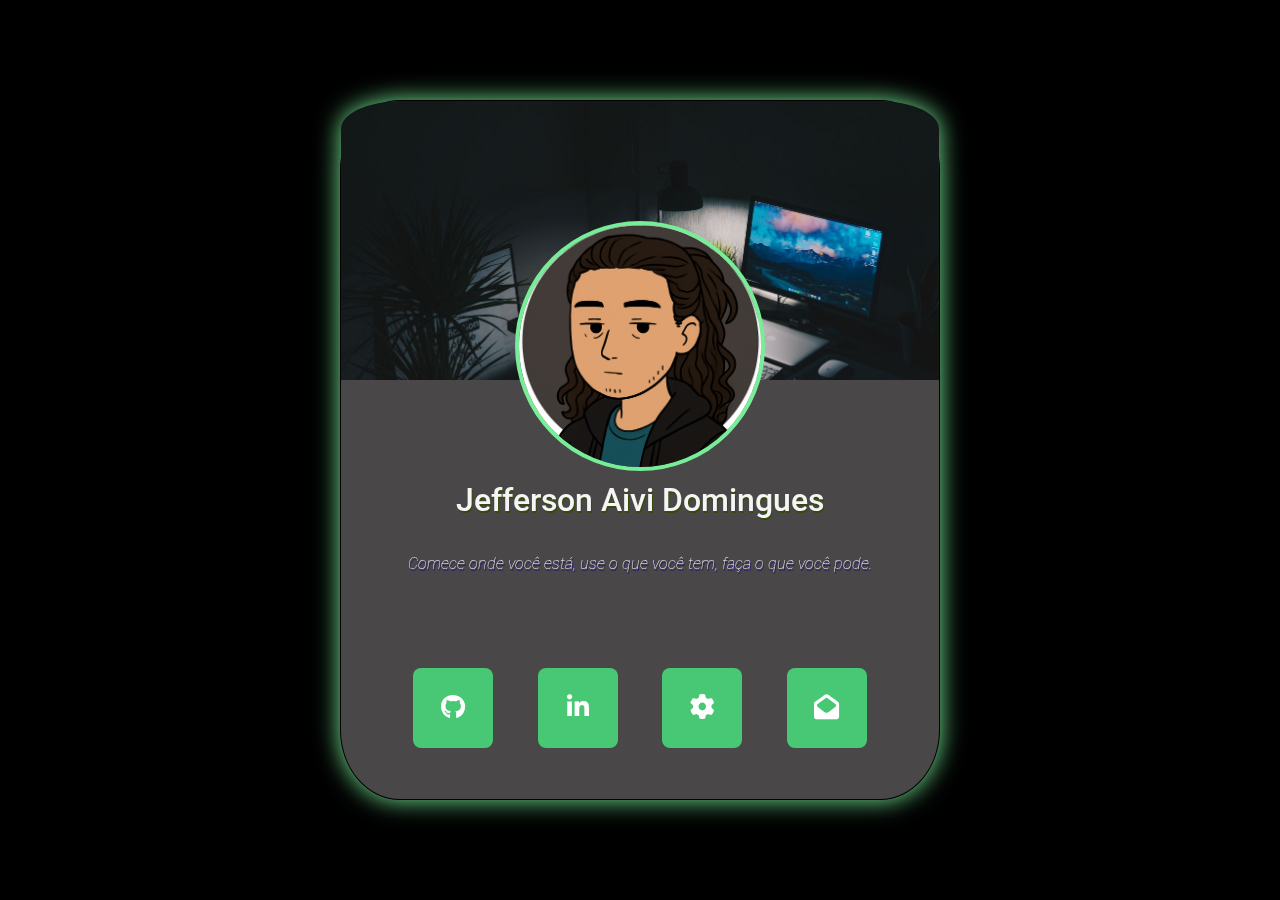
<file: index.html>
<!DOCTYPE html>
<html lang="pt-BR">
<head>
    <meta charset="UTF-8">
    <meta name="viewport" content="width=device-width, initial-scale=1.0">
    <meta name="description" content="Portfolio de Jefferson Aivi Domingues">
    <title>Jefferson Aivi Domingues - Portfolio</title>

    <!-- Favicon -->
    <link rel="icon" href="public/favicon.ico" type="image/x-icon">
    <link rel="shortcut icon" href="public/favicon.ico" type="image/x-icon">
    
    <!-- Font Awesome -->
    <link rel="stylesheet" href="https://cdnjs.cloudflare.com/ajax/libs/font-awesome/6.0.0/css/all.min.css">
    
    <!-- Google Fonts -->
    <link rel="preconnect" href="https://fonts.googleapis.com">
    <link rel="preconnect" href="https://fonts.gstatic.com" crossorigin>
    <link href="https://fonts.googleapis.com/css2?family=Roboto:wght@100;300;400;500;700&family=Montserrat&family=Oswald:wght@500&family=Staatliches&display=swap" rel="stylesheet">
    
    <!-- Styles -->
    <link rel="stylesheet" href="styles/main.css">
</head>
<body>
    <!-- Landing Page -->
    <div id="landing-page" class="page fade-in">
        <div class="page-landing">
            <div class="page-landing-cover">
                <img src="public/cover.jpeg" alt="cover">
            </div>
            <section class="page-landing-body">
                <img src="public/profile_photo.png" class="profile-photo" alt="foto de Jefferson">
                <h2 class="title">Jefferson Aivi Domingues</h2>
                <p class="subtitle profile-card-subtitle">Comece onde você está, use o que você tem, faça o que você pode.</p>
            </section>
            <nav class="page-landing-nav">
                <a href="https://github.com/BRWjeff" target="_blank" rel="noreferrer">
                    <button class="button rounded" data-glow="github">
                        <i class="fab fa-github"></i>
                    </button>
                </a>
                <a href="https://www.linkedin.com/in/jefferson-aivi-domingues-a6891a208/" target="_blank" rel="noreferrer">
                    <button class="button rounded" data-glow="linkedin">
                        <i class="fab fa-linkedin-in"></i>
                    </button>
                </a>
                <button class="button rounded" data-glow="projects" onclick="navigateTo('projects')">
                    <i class="fas fa-cog"></i>
                </button>
                <a href="mailto:odairjosedomingues@gmail.com" rel="noreferrer">
                    <button class="button rounded" data-glow="contact">
                        <i class="fas fa-envelope-open"></i>
                    </button>
                </a>
            </nav>
        </div>
    </div>

    <!-- Projects Page -->
    <div id="projects-page" class="page fade-in" style="display: none;">
        <div class="projects-carousel">
            <button class="nav-arrow" onclick="previousProject()" aria-label="Projeto anterior">
                <i class="fas fa-chevron-left"></i>
            </button>
            
            <div class="project-card">
                <figure class="project-card-cover">
                    <img id="project-cover" src="" alt="project cover">
                </figure>
                <section class="project-card-body">
                    <h3 class="title" id="project-name"></h3>
                    <article class="project-card-purpose">
                        <h5 class="subtitle">Propósito</h5>
                        <p id="project-purpose"></p>
                    </article>
                    <nav class="project-card-nav" id="project-tech"></nav>
                    <footer class="project-card-footer" id="project-footer"></footer>
                </section>
            </div>

            <button class="nav-arrow" onclick="nextProject()" aria-label="Próximo projeto">
                <i class="fas fa-chevron-right"></i>
            </button>
        </div>
        <button class="back-button" onclick="navigateTo('landing')">
            <i class="fas fa-home"></i> Voltar
        </button>
    </div>

    <!-- Contact Page -->
    <div id="contact-page" class="page fade-in" style="display: none;">
        <main class="contact-main">
            <div class="contact-textContent">
                <h3 class="title">Deixe uma mensagem!</h3>
            </div>
            <form class="contact-form" onsubmit="sendEmail(event)">
                <div class="control has-icons-left">
                    <input 
                        class="input" 
                        name="email" 
                        type="email" 
                        placeholder="contact.me@mail.com" 
                        required
                    >
                    <span class="icon is-small is-left">
                        <i class="fas fa-envelope"></i>
                    </span>
                </div>
                <input 
                    class="input" 
                    name="name" 
                    type="text" 
                    placeholder="Seu nome" 
                    required
                >
                <input 
                    class="input" 
                    name="subject" 
                    type="text" 
                    placeholder="Assunto"
                >
                <textarea 
                    class="textarea" 
                    name="message" 
                    placeholder="Escreva sua mensagem" 
                    required
                ></textarea>
                <button class="button send-btn" type="submit">Enviar</button>
            </form>
        </main>
        <button class="back-button" onclick="navigateTo('landing')">
            <i class="fas fa-home"></i> Voltar
        </button>
    </div>

    <!-- Scripts -->
    <script src="js/data.js"></script>
    <script src="js/navigation.js"></script>
    <script src="js/projects.js"></script>
    <script src="js/contact.js"></script>
</body>
</html>
</file>
<file: styles/main.css>
@import url('https://fonts.googleapis.com/css2?family=Roboto:wght@100;300;400;500;700&display=swap');
@import url('https://fonts.googleapis.com/css2?family=Montserrat&display=swap');
@import url('https://fonts.googleapis.com/css2?family=Oswald:wght@500&display=swap');
@import url('https://fonts.googleapis.com/css2?family=Staatliches&display=swap');

/* Reset & Base Styles */
* {
    border: 0;
    margin: 0;
    padding: 0;
    box-sizing: border-box;
}  

body {
    align-items: center;
    animation: color-change-2x 15s linear infinite alternate both;
    background-color: #000000;
    color: white;
    display: flex;
    font-family: 'Roboto', sans-serif;
    height: 100vh;
    justify-content: center;
    overflow: hidden;
    width: 100%;
}

.page {
    align-items: center;
    display: flex;
    height: 100vh;
    justify-content: center;
    width: 100vw;
}

/* Typography */
.title {
    color: whitesmoke;
    font-size: 2rem;
    font-weight: 500;
    margin: 10px 0;
    text-align: center;
    text-shadow: 1px 2px #364b0b;
}

.subtitle {
    color: white;
    font-size: 1.25rem;
    font-weight: 400;
    margin: 10px 0;
    text-shadow: 1px 2px #1a097b;
}

/* Landing Page */
.page-landing {
    align-items: center;
    background-color: #494747;
    border: 1px solid black;
    border-radius: 10%;
    display: flex;
    flex-direction: column;
    filter: drop-shadow(0 0 0.75rem #77ED98);
    height: 700px;
    justify-content: flex-start;
    position: relative;
    width: 600px;
}

.page-landing-cover {
    border-radius: 10% 10% 0 0;
    height: 40%;
    overflow: hidden;
    position: absolute;
    top: 0;
    width: 100%;
}

.page-landing-cover img {
    height: 100%;
    object-fit: cover;
    width: 100%;
}

.page-landing-body {
    align-items: center;
    display: flex;
    flex-direction: column;
    justify-content: center;
    margin-top: 20%;
    padding: 0 13px;
    z-index: 1;
}

.profile-photo {
    border: 4px solid #77ED98;
    border-radius: 50%;
    height: 250px;
    object-fit: cover;
    width: 250px;
}

.profile-card-subtitle {
    font-family: 'Roboto', monospace;
    font-size: 16px;
    font-style: italic;
    font-weight: 100;
    padding: 15px 0;
    text-align: center;
}

.page-landing-nav {
    align-items: center;
    display: flex;
    gap: 20px;
    justify-content: space-around;
    margin: 70px 0;
    width: 80%;
}

/* Buttons */
.button {
    background-color: #48c774;
    border: none;
    border-radius: 4px;
    color: white;
    cursor: pointer;
    font-size: 25px;
    padding: 12px 20px;
    transition: all 0.3s ease;
}

.button.rounded {
    border-radius: 10%;
    height: 80px;
    width: 80px;
}

.button:hover {
    background-color: #ffdd57;
    transform: scale(1.1);
}

.button[data-glow="github"]:hover {
    filter: drop-shadow(0 0 0.75rem #4078c0);
}

.button[data-glow="linkedin"]:hover {
    filter: drop-shadow(0 0 0.75rem #2867B2);
}

.button[data-glow="projects"]:hover {
    filter: drop-shadow(0 0 0.75rem #F03C5F);
}

.button[data-glow="contact"]:hover {
    filter: drop-shadow(0 0 0.75rem #F0E748);
}

/* Projects Page */
.projects-carousel {
    align-items: center;
    display: flex;
    gap: 20px;
    justify-content: center;
}

.nav-arrow {
    background: transparent;
    border: none;
    color: white;
    cursor: pointer;
    font-size: 30px;
    padding: 20px;
    transition: all 0.3s ease;
}

.nav-arrow:hover {
    color: #ffdd57;
    transform: scale(1.2);
}

.nav-arrow:disabled {
    color: #666;
    cursor: not-allowed;
    opacity: 0.5;
}

.project-card {
    align-items: center;
    background-color: #494747;
    border: 1px solid black;
    border-radius: 10%;
    display: flex;
    flex-direction: column;
    filter: drop-shadow(0 0 0.75rem #F03C5F);
    height: 700px;
    justify-content: flex-start;
    position: relative;
    width: 600px;
}

.project-card-cover {
    border-radius: 10% 10% 0 0;
    height: 50%;
    overflow: hidden;
    position: absolute;
    top: 0;
    width: 100%;
}

.project-card-cover img {
    height: 100%;
    object-fit: cover;
    width: 100%;
}

.project-card-body {
    align-items: center;
    display: flex;
    flex-direction: column;
    justify-content: center;
    margin-top: 60%;
    padding: 0 40px;
    z-index: 1;
}

.project-card-purpose {
    margin: 15px 0;
    text-align: center;
}

.project-card-purpose h5 {
    font-size: 1.1rem;
    margin-bottom: 8px;
}

.project-card-purpose p {
    font-size: 0.95rem;
    line-height: 1.5;
}

.project-card-nav {
    align-items: center;
    display: flex;
    flex-wrap: wrap;
    gap: 8px;
    justify-content: center;
    margin: 10px 0;
    width: 100%;
}

.project-card-nav .button {
    font-size: 14px;
    padding: 8px 16px;
}

.project-card-footer {
    align-items: center;
    display: flex;
    gap: 20px;
    justify-content: center;
    margin: 20px 0 0 0;
    width: 100%;
}

.project-card-footer .button {
    font-size: 16px;
    padding: 10px 24px;
}

/* Contact Page */
.contact-main {
    align-items: center;
    background-color: #494747;
    border: 1px solid black;
    border-radius: 10%;
    display: flex;
    filter: drop-shadow(0 0 0.35rem #F0E748);
    gap: 40px;
    height: 500px;
    justify-content: center;
    padding: 40px;
    width: 700px;
}

.contact-textContent {
    border-style: dashed;
    border-width: 0 0 0 4px;
    height: 88%;
    margin-right: 5%;
    text-align: center;
    transform: scale(-1, -1);
    writing-mode: vertical-rl;
}

.contact-textContent h3 {
    font-size: 35px;
    font-weight: 100;
    margin: 0 5px;
}

.contact-form {
    display: flex;
    flex-direction: column;
    gap: 8px;
    width: 50%;
}

.control {
    position: relative;
}

.control.has-icons-left .input {
    padding-left: 2.5em;
}

.control .icon {
    align-items: center;
    color: #999;
    display: flex;
    height: 100%;
    justify-content: center;
    position: absolute;
    top: 0;
    width: 2.5em;
}

.control .icon.is-left {
    left: 0;
}

.input,
.textarea {
    background-color: white;
    border: 1px solid #dbdbdb;
    border-radius: 4px;
    color: #363636;
    font-family: 'Roboto', sans-serif;
    font-size: 1rem;
    padding: 10px 12px;
    width: 100%;
}

.input:focus,
.textarea:focus {
    border-color: #48c774;
    outline: none;
}

.textarea {
    min-height: 120px;
    resize: vertical;
}

.send-btn {
    background-color: #48c774;
    font-size: 16px;
    margin-top: 10px;
    padding: 12px 24px;
}

.send-btn:disabled,
.send-btn.is-loading {
    cursor: not-allowed;
    opacity: 0.7;
}

.send-btn.is-loading::after {
    animation: spinAround 500ms infinite linear;
    border: 2px solid #fff;
    border-radius: 50%;
    border-right-color: transparent;
    border-top-color: transparent;
    content: "";
    display: block;
    height: 1em;
    width: 1em;
}

/* Back Button */
.back-button {
    background-color: #48c774;
    border: none;
    border-radius: 8px;
    bottom: 40px;
    color: white;
    cursor: pointer;
    font-size: 16px;
    left: 40px;
    padding: 12px 24px;
    position: fixed;
    transition: all 0.3s ease;
    z-index: 100;
}

.back-button:hover {
    background-color: #ffdd57;
    transform: scale(1.05);
}

/* Animations */
.fade-in {
    animation: fade-in 1.2s cubic-bezier(0.390, 0.575, 0.565, 1.000) both;
}

.fade-out {
    animation: fade-out 300ms ease-out both;
}

@keyframes fade-in {
    0% {
        opacity: 0;
    }
    100% {
        opacity: 1;
    }
}

@keyframes fade-out {
    0% {
        opacity: 1;
    }
    100% {
        opacity: 0;
    }
}

@keyframes color-change-2x {
    0% {
        background: #000000;
    }
    100% {
        background: #033564;
    }
}

@keyframes spinAround {
    from {
        transform: rotate(0deg);
    }
    to {
        transform: rotate(359deg);
    }
}

/* Responsive Design */
@media (max-width: 768px) {
    .page-landing,
    .project-card {
        height: 600px;
        width: 90vw;
        max-width: 450px;
    }

    .profile-photo {
        height: 180px;
        width: 180px;
    }

    .title {
        font-size: 1.5rem;
    }

    .subtitle {
        font-size: 1rem;
    }

    .contact-main {
        flex-direction: column;
        height: auto;
        width: 90vw;
        max-width: 500px;
    }

    .contact-textContent {
        border-width: 0 0 4px 0;
        height: auto;
        margin: 0;
        transform: none;
        width: 100%;
        writing-mode: horizontal-tb;
    }

    .contact-form {
        width: 100%;
    }

    .nav-arrow {
        font-size: 24px;
        padding: 10px;
    }

    .back-button {
        bottom: 20px;
        left: 20px;
    }
}

@media (max-width: 480px) {
    .page-landing-nav {
        gap: 10px;
    }

    .button.rounded {
        height: 50px;
        width: 50px;
        font-size: 20px;
    }

    .project-card-body {
        padding: 0 20px;
    }
}
</file>
